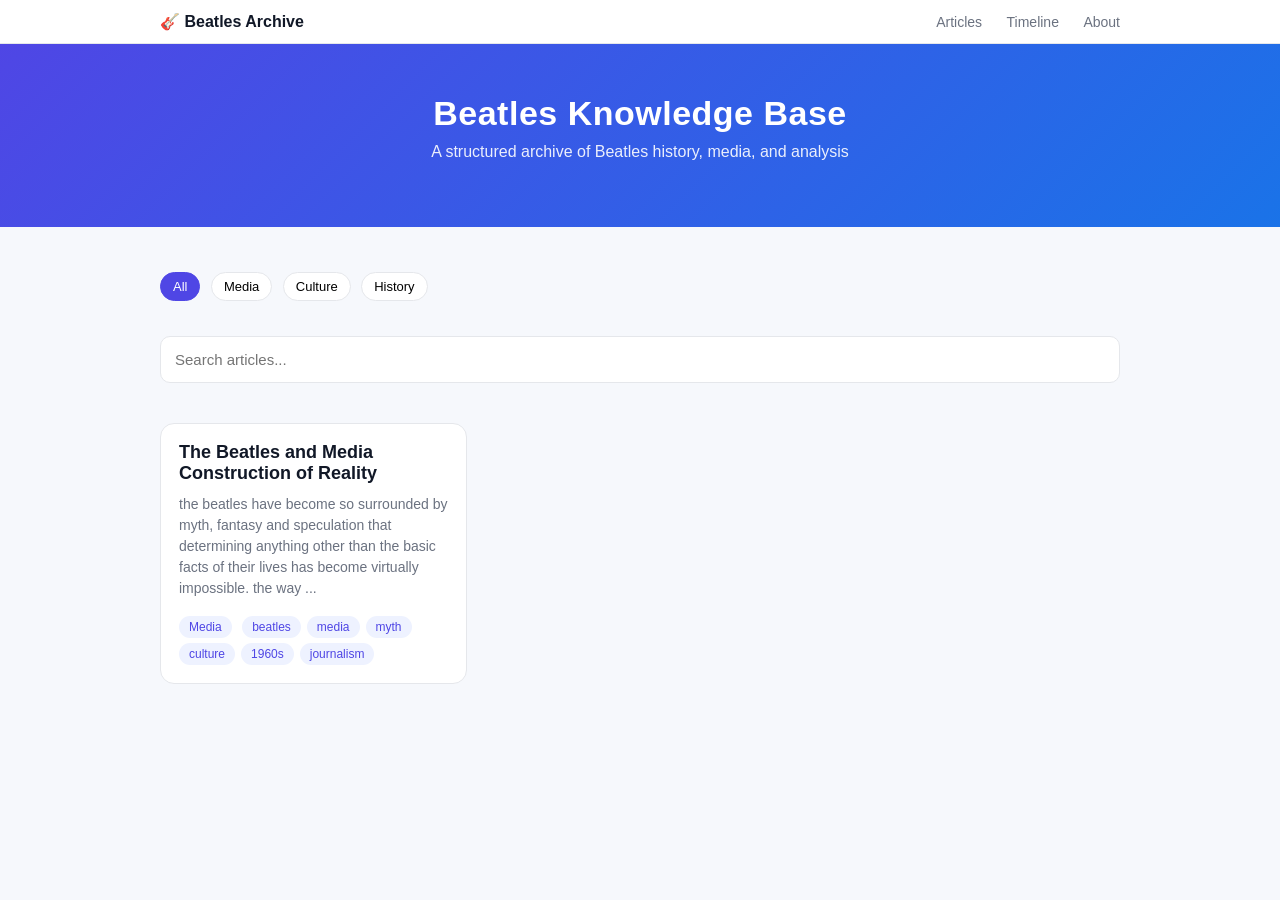
<file: index.html>
<!DOCTYPE html>
<html>
<head>
  <meta charset="UTF-8">
  <title>Beatles Knowledge Base</title>
  <link rel="stylesheet" href="style.css">
</head>
<body>

  <nav class="navbar">
    <div class="nav-inner">
      <div class="logo">🎸 Beatles Archive</div>
      <div class="nav-links">
        <span>Articles</span>
        <span>Timeline</span>
        <span>About</span>
      </div>
    </div>
  </nav>

  <header class="hero">
    <h1>Beatles Knowledge Base</h1>
    <p>A structured archive of Beatles history, media, and analysis</p>
  </header>

  <div class="container">
    <div id="filters" class="filters"></div>

    <input id="search" placeholder="Search articles..." />
    <div id="activeFilters" class="active-filters"></div>

    <div id="articles" class="grid"></div>
  </div>

  <!-- FIX: type module -->
  <script type="module" src="app.js"></script>
</body>
</html>
</file>
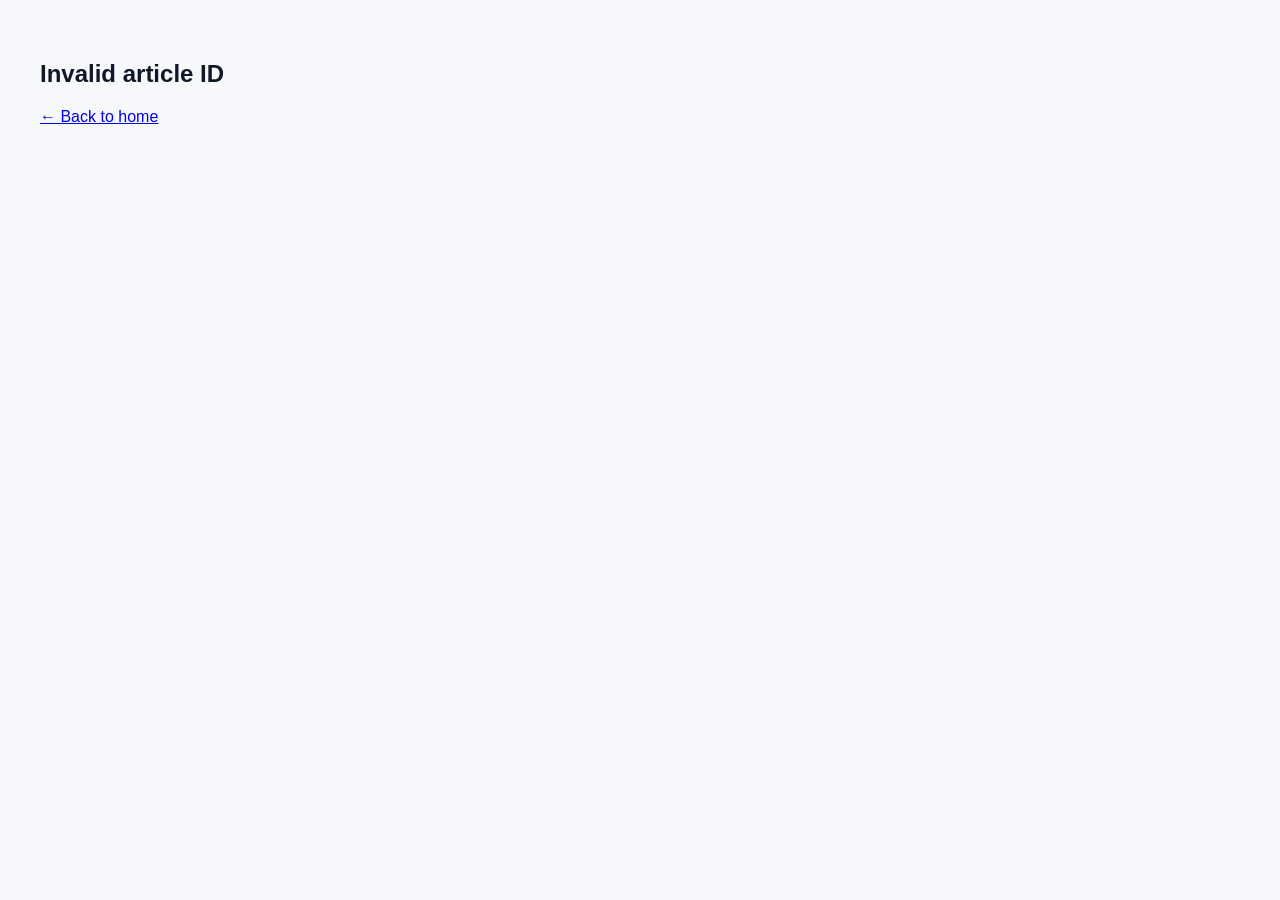
<file: article.html>
<!DOCTYPE html>
<html>
<head>
  <meta charset="UTF-8">
  <title>Article</title>
  <link rel="stylesheet" href="style.css">
</head>
<body>

  <div class="container article-page">
    <a href="index.html" class="back">← Back</a>

    <div class="article-header">
      <h1 id="title"></h1>
      <div id="meta"></div>
    </div>

    <div id="content" class="article-content"></div>

    <div id="tags" class="tags"></div>

    <hr>

    <h3>Related Articles</h3>
    <div id="related" class="grid"></div>
  </div>

  <script type="module" src="article.js"></script>
</body>
</html>
</file>
<file: style.css>
:root {
  --bg: #f6f8fc;
  --surface: #ffffff;
  --primary: #4f46e5;
  --text: #111827;
  --muted: #6b7280;
  --border: #e5e7eb;
}

* {
  box-sizing: border-box;
}

body {
  margin: 0;
  font-family: -apple-system, BlinkMacSystemFont, "Segoe UI", Roboto, Arial;
  background: var(--bg);
  color: var(--text);
}

/* ===== Layout ===== */
.container {
  max-width: 1000px;
  margin: 40px auto;
  padding: 0 20px;
}

/* ===== Navbar ===== */
.navbar {
  background: var(--surface);
  border-bottom: 1px solid var(--border);
}

.nav-inner {
  max-width: 1000px;
  margin: 0 auto;
  padding: 12px 20px;
  display: flex;
  justify-content: space-between;
  align-items: center;
}

.logo {
  font-weight: 600;
}

.nav-links span {
  margin-left: 20px;
  font-size: 14px;
  color: var(--muted);
  cursor: pointer;
}

.nav-links span:hover {
  color: var(--text);
}

/* ===== Hero ===== */
header {
  background: linear-gradient(135deg, #4f46e5, #1a73e8);
  color: white;
  padding: 50px 20px;
  text-align: center;
}

header h1 {
  margin: 0;
  font-size: 34px;
  letter-spacing: 0.5px;
}

header p {
  margin-top: 10px;
  opacity: 0.9;
}

/* ===== Filters ===== */
.filters {
  margin-top: 10px;
}

.filter-btn {
  border: 1px solid var(--border);
  background: white;
  padding: 6px 12px;
  margin: 5px 6px 5px 0;
  border-radius: 20px;
  cursor: pointer;
  font-size: 13px;
  transition: all 0.2s ease;
}

.filter-btn:hover {
  border-color: var(--primary);
  color: var(--primary);
}

.filter-btn.active {
  background: var(--primary);
  color: white;
  border-color: var(--primary);
}

/* ===== Search ===== */
input {
  width: 100%;
  padding: 14px;
  font-size: 15px;
  border-radius: 10px;
  border: 1px solid var(--border);
  outline: none;
  margin: 30px 0;
  background: var(--surface);
  transition: border 0.2s ease;
}

input:focus {
  border-color: var(--primary);
}

/* ===== ACTIVE FILTERS ===== */
.active-filters {
  margin-top: 10px;
  display: flex;
  gap: 8px;
  flex-wrap: wrap;
}

.active-filter {
  background: #111827;
  color: white;
  font-size: 12px;
  padding: 4px 10px;
  border-radius: 20px;
}

/* ===== Grid ===== */
.grid {
  display: grid;
  grid-template-columns: repeat(auto-fill, minmax(280px, 1fr));
  gap: 20px;
}

/* ===== Article Card ===== */
.article {
  background: var(--surface);
  border: 1px solid var(--border);
  border-radius: 14px;
  padding: 18px;
  transition: all 0.2s ease;
  cursor: pointer;
}

.article:hover {
  transform: translateY(-4px);
  box-shadow: 0 10px 25px rgba(0,0,0,0.06);
  border-color: #c7d2fe;
}

.article h3 {
  margin: 0 0 10px;
  font-size: 18px;
}

.article p {
  margin: 0;
  font-size: 14px;
  color: var(--muted);
  line-height: 1.5;
}

/* ===== Tags ===== */
.tags {
  margin-top: 12px;
}

.tag {
  display: inline-block;
  background: #eef2ff;
  color: var(--primary);
  padding: 4px 10px;
  border-radius: 20px;
  font-size: 12px;
  margin-right: 6px;
  margin-top: 5px;
}

.clickable-tag {
  cursor: pointer;
  transition: all 0.15s ease;
}

.clickable-tag:hover {
  background: var(--primary);
  color: white;
}

/* ===== Article Page ===== */
.article-page {
  max-width: 800px;
}

.article-header {
  margin-bottom: 20px;
}

#meta {
  margin-top: 10px;
}

.article-content p {
  font-size: 18px;
  line-height: 1.8;
  margin-bottom: 20px;
}

/* ===== Section Titles ===== */
.article-content h2 {
  margin-top: 30px;
  font-size: 22px;
}

/* ===== TOC (NEW) ===== */
.toc {
  background: #f1f5f9;
  border: 1px solid var(--border);
  padding: 15px;
  border-radius: 10px;
  margin-bottom: 25px;
}

.toc ul {
  margin: 10px 0 0;
  padding-left: 18px;
}

.toc li {
  margin-bottom: 6px;
}

.toc a {
  text-decoration: none;
  color: var(--primary);
  font-size: 14px;
}

.toc a:hover {
  text-decoration: underline;
}

hr {
  margin: 40px 0;
  border: none;
  border-top: 1px solid var(--border);
}

/* ===== Back link ===== */
.back {
  display: inline-block;
  margin-bottom: 20px;
  text-decoration: none;
  color: var(--primary);
  font-weight: 500;
}

.back:hover {
  text-decoration: underline;
}
</file>
